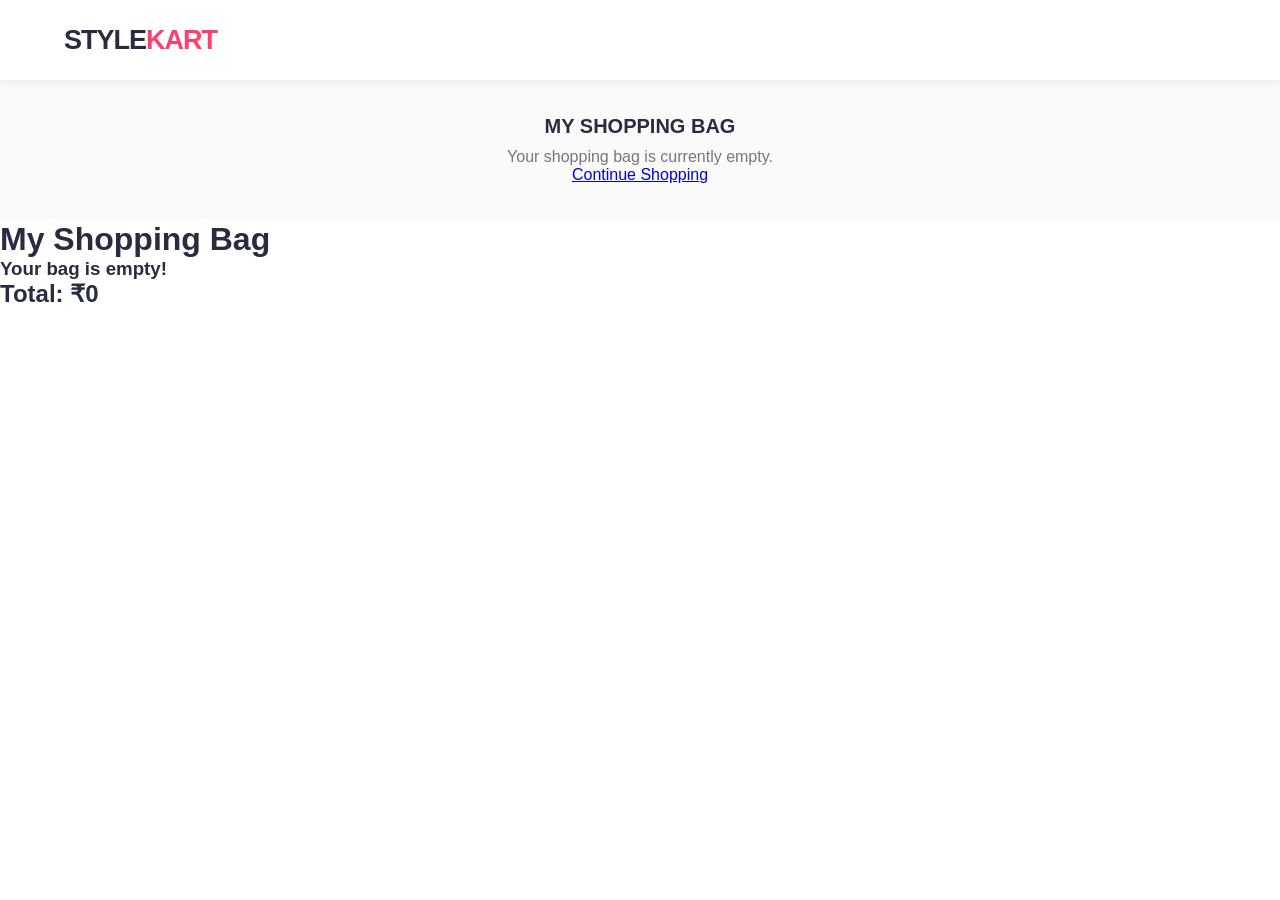
<file: bag.html>
<!-- bag.html -->
<!DOCTYPE html>
<html lang="en">
<head>
    <title>Shopping Bag | StyleKart</title>
    <link rel="stylesheet" href="style.css">
</head>
<body>
    <header class="navbar">
        <a href="index.html" class="logo">STYLE<span>KART</span></a>
    </header>
    <section class="extra-section">
        <h2>MY SHOPPING BAG</h2>
        <p>Your shopping bag is currently empty.</p>
        <a href="index.html#products">Continue Shopping</a>
    </section>
    <h1>My Shopping Bag</h1>

<div id="cart-items"></div>

<h2 id="total-price">Total: ₹0</h2>

<script>
    function displayCart() {
        const cart = JSON.parse(localStorage.getItem("stylekartCart")) || [];
        const container = document.getElementById("cart-items");
        let total = 0;

        container.innerHTML = "";

        if (cart.length === 0) {
            container.innerHTML = "<h3>Your bag is empty!</h3>";
        }

        cart.forEach((item, index) => {
            total += item.price * item.quantity;

            container.innerHTML += `
                <div>
                    <img src="${item.image}" width="100" alt="${item.name}">
                    <h3>${item.name}</h3>
                    <p>Price: ₹${item.price}</p>
                    <p>Quantity: ${item.quantity}</p>

                    <button onclick="removeProduct(${index})">
                        Remove
                    </button>
                </div>
                <hr>
            `;
        });

        document.getElementById("total-price").innerText =
            "Total: ₹" + total;
    }

    function removeProduct(index) {
        const cart = JSON.parse(localStorage.getItem("stylekartCart")) || [];

        cart.splice(index, 1);

        localStorage.setItem("stylekartCart", JSON.stringify(cart));
        displayCart();
    }

    displayCart();
</script>
</body>
</html>
</file>
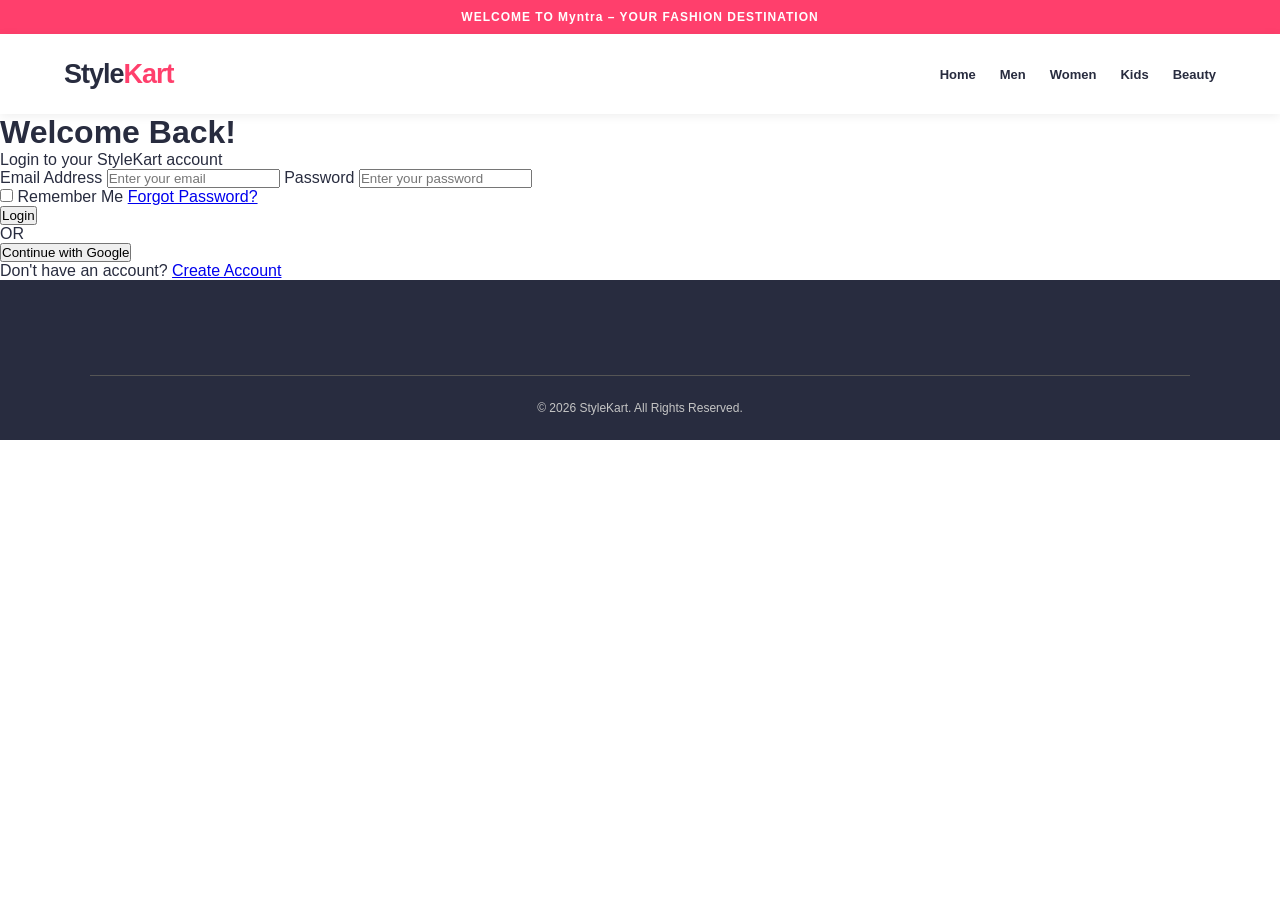
<file: profile.html>
<!DOCTYPE html>
<html lang="en">
<head>
    <meta charset="UTF-8">
    <meta name="viewport" content="width=device-width, initial-scale=1.0">
    <title>Login | StyleKart</title>
    <link rel="stylesheet" href="style.css">
</head>

<body>

    <div class="offer-bar">
        WELCOME TO Myntra – YOUR FASHION DESTINATION
    </div>

    <nav class="navbar">
        <a href="index.html" class="logo">Style<span>Kart</span></a>

        <div class="nav-links">
            <a href="index.html">Home</a>
            <a href="men.html">Men</a>
            <a href="women.html">Women</a>
            <a href="kids.html">Kids</a>
            <a href="beauty.html">Beauty</a>
        </div>
    </nav>

    <main class="login-container">

        <div class="login-box">

            <h1>Welcome Back!</h1>
            <p>Login to your StyleKart account</p>

            <form action="#" method="post">

                <label for="email">Email Address</label>
                <input
                    type="email"
                    id="email"
                    name="email"
                    placeholder="Enter your email"
                    required
                >

                <label for="password">Password</label>
                <input
                    type="password"
                    id="password"
                    name="password"
                    placeholder="Enter your password"
                    required
                >

                <div class="login-options">
                    <label>
                        <input type="checkbox" name="remember">
                        Remember Me
                    </label>

                    <a href="forgot-password.html">Forgot Password?</a>
                </div>

                <button type="submit" class="login-btn">
                    Login
                </button>

            </form>

            <div class="login-divider">
                <span>OR</span>
            </div>

            <button type="button" class="google-btn">
                Continue with Google
            </button>

            <p class="signup-text">
                Don't have an account?
                <a href="register.html">Create Account</a>
            </p>

        </div>

    </main>

    <footer>
        <div class="copyright">
            © 2026 StyleKart. All Rights Reserved.
        </div>
    </footer>

</body>
</html>
</file>
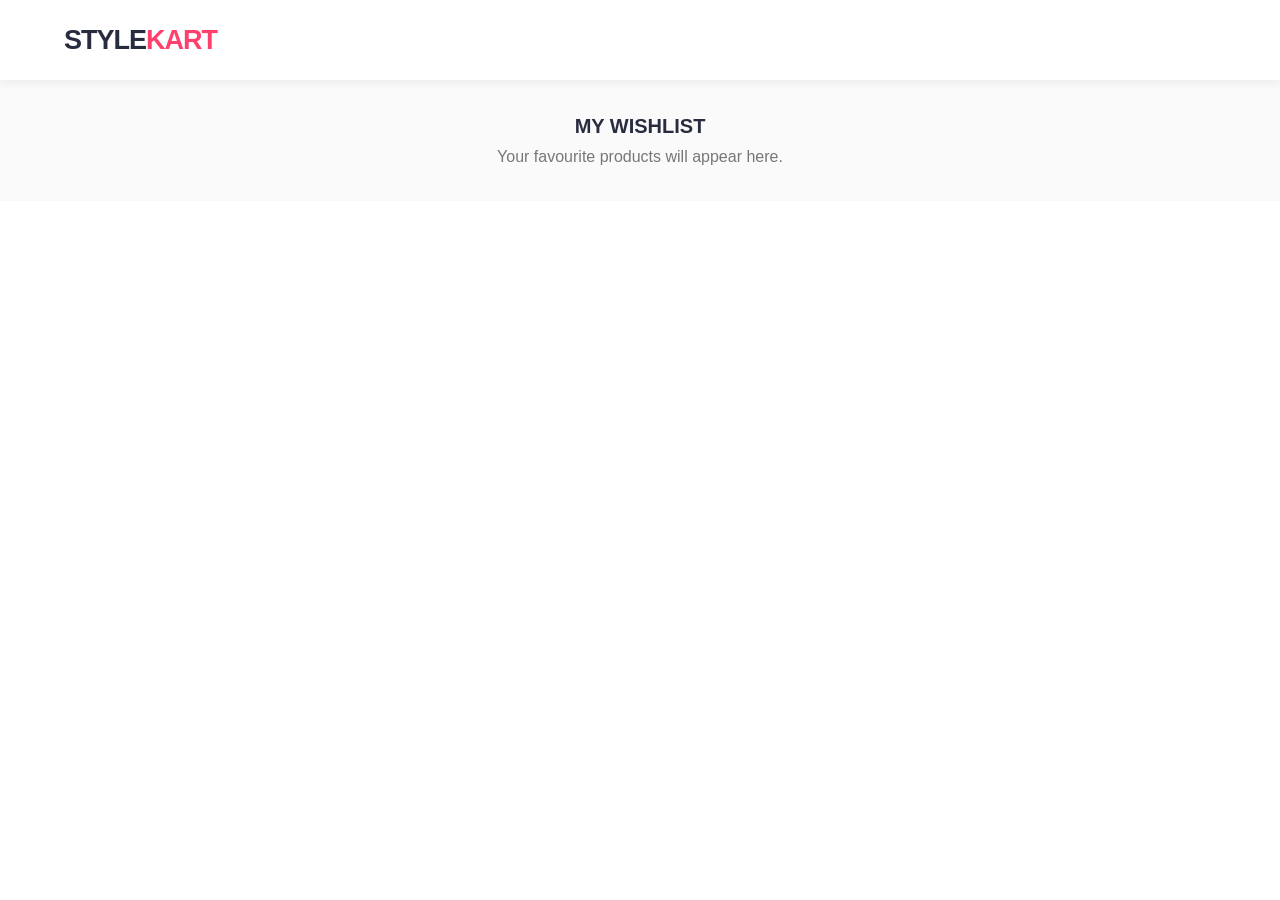
<file: wishlist.html>
<!-- wishlist.html -->
<!DOCTYPE html>
<html lang="en">
<head>
    <title>My Wishlist | StyleKart</title>
    <link rel="stylesheet" href="style.css">
</head>
<body>
    <header class="navbar">
        <a href="index.html" class="logo">STYLE<span>KART</span></a>
    </header>
    <section class="extra-section">
        <h2>MY WISHLIST</h2>
        <p>Your favourite products will appear here.</p>
    </section>
</body>
</html>
</file>
<file: style.css>
/* GENERAL SETTINGS */

* {
    margin: 0;
    padding: 0;
    box-sizing: border-box;
}

html {
    scroll-behavior: smooth;
}

body {
    font-family: 'Roboto', sans-serif;
    color: #282c3f;
    background: #ffffff;
}

/* OFFER BAR */

.offer-bar {
    background: #ff3f6c;
    color: white;
    text-align: center;
    padding: 10px;
    font-size: 12px;
    font-weight: 700;
    letter-spacing: 1px;
}

/* NAVIGATION */

.navbar {
    min-height: 80px;
    display: flex;
    align-items: center;
    justify-content: space-between;
    padding: 15px 5%;
    gap: 25px;
    background: white;
    box-shadow: 0 2px 10px rgba(0,0,0,0.07);
    position: sticky;
    top: 0;
    z-index: 100;
}

.logo {
    text-decoration: none;
    color: #282c3f;
    font-size: 27px;
    font-weight: 800;
    letter-spacing: -1px;
}

.logo span {
    color: #ff3f6c;
}

.nav-links {
    display: flex;
    gap: 24px;
}

.nav-links a {
    text-decoration: none;
    color: #282c3f;
    font-size: 13px;
    font-weight: 700;
    transition: 0.3s;
}

.nav-links a:hover {
    color: #ff3f6c;
}

.search-box {
    background: #f5f5f6;
    display: flex;
    align-items: center;
    padding: 12px;
    border-radius: 5px;
    flex: 1;
    max-width: 350px;
    gap: 10px;
}

.search-box span {
    font-size: 23px;
    color: #696e79;
}

.search-box input {
    background: transparent;
    border: none;
    outline: none;
    width: 100%;
    font-size: 12px;
}

.nav-icons {
    display: flex;
    gap: 20px;
}

.nav-icons a {
    text-decoration: none;
    color: #282c3f;
    display: flex;
    flex-direction: column;
    align-items: center;
    gap: 4px;
}

.nav-icons span {
    font-size: 23px;
}

.nav-icons small {
    font-size: 11px;
    font-weight: 600;
}

/* HERO SECTION */

.hero {
    min-height: 480px;
    background:
    linear-gradient(90deg, rgba(0,0,0,0.65), rgba(0,0,0,0.05)),
    url("https://images.unsplash.com/photo-1483985988355-763728e1935b?w=1600")
    center/cover no-repeat;

    display: flex;
    align-items: center;
    padding: 60px 8%;
    color: white;
}

.hero-content {
    max-width: 550px;
}

.hero-small {
    font-size: 14px;
    letter-spacing: 3px;
    margin-bottom: 20px;
}

.hero h1 {
    font-size: clamp(40px, 6vw, 65px);
    line-height: 1.1;
    font-weight: 800;
    margin-bottom: 20px;
}

.hero-content p {
    line-height: 1.7;
}

.shop-btn {
    display: inline-block;
    margin-top: 25px;
    background: #ff3f6c;
    color: white;
    text-decoration: none;
    padding: 15px 30px;
    font-weight: 700;
    border-radius: 4px;
    transition: 0.3s;
}

.shop-btn:hover {
    background: #d62954;
    transform: translateY(-3px);
}

/* COMMON SECTION */

.section {
    padding: 65px 6%;
}

.section h2 {
    font-size: 27px;
    letter-spacing: 1px;
    margin-bottom: 10px;
}

.subtitle {
    color: #777;
    margin-bottom: 35px;
}

/* CATEGORY SECTION */

.category-container {
    display: grid;
    grid-template-columns: repeat(4, 1fr);
    gap: 20px;
}

.category-card {
    height: 320px;
    position: relative;
    overflow: hidden;
    text-decoration: none;
    border-radius: 5px;
}

.category-card img {
    width: 100%;
    height: 100%;
    object-fit: cover;
    transition: 0.5s;
}

.category-card:hover img {
    transform: scale(1.08);
}

.category-card h3 {
    position: absolute;
    bottom: 20px;
    left: 20px;
    color: white;
    background: #ff3f6c;
    padding: 12px 25px;
    font-size: 17px;
}

/* SALE BANNER */

.sale-strip {
    text-align: center;
    background: #fff0f3;
    padding: 50px 20px;
    color: #282c3f;
}

.sale-strip p {
    letter-spacing: 4px;
    font-weight: 700;
    color: #ff3f6c;
}

.sale-strip h2 {
    font-size: 42px;
    margin: 15px 0;
}

.sale-strip span {
    color: #555;
}

/* PRODUCT GRID */

.product-container {
    display: grid;
    grid-template-columns: repeat(4, 1fr);
    gap: 25px;
}

.product-card {
    background: white;
    border: 1px solid #eeeeee;
    border-radius: 5px;
    overflow: hidden;
    transition: 0.3s;
}

.product-card:hover {
    transform: translateY(-7px);
    box-shadow: 0 10px 25px rgba(0,0,0,0.12);
}

.product-image {
    height: 290px;
    position: relative;
    overflow: hidden;
    background: #f5f5f5;
}

.product-image img {
    width: 100%;
    height: 100%;
    object-fit: cover;
    transition: 0.4s;
}

.product-card:hover .product-image img {
    transform: scale(1.05);
}

.discount {
    position: absolute;
    top: 12px;
    left: 10px;
    background: #ff3f6c;
    color: white;
    padding: 6px 10px;
    font-size: 11px;
    font-weight: 700;
}

.product-info {
    padding: 17px;
}

.product-info h3 {
    font-size: 16px;
    margin-bottom: 7px;
}

.product-info p {
    color: #777;
    font-size: 13px;
    margin-bottom: 12px;
}

.price {
    font-weight: 700;
    margin-bottom: 15px;
}

.price del {
    color: #999;
    font-size: 12px;
    font-weight: 400;
    margin-left: 5px;
}

.add-btn {
    width: 100%;
    padding: 12px;
    background: #ff3f6c;
    border: none;
    color: white;
    font-weight: 700;
    cursor: pointer;
    border-radius: 3px;
    transition: 0.3s;
}

.add-btn:hover {
    background: #d62954;
}

/* EXTRA SECTIONS */

.extra-section {
    text-align: center;
    padding: 35px 15px;
    background: #fafafa;
    margin-bottom: 2px;
}

.extra-section h2 {
    margin-bottom: 10px;
    font-size: 20px;
}

.extra-section p {
    color: #777;
}

/* FOOTER */

footer {
    background: #282c3f;
    color: white;
    padding: 55px 7% 20px;
}

.footer-container {
    display: grid;
    grid-template-columns: repeat(4, 1fr);
    gap: 30px;
}

.footer-container h3 {
    margin-bottom: 20px;
    font-size: 16px;
}

.footer-container p,
.footer-container a {
    display: block;
    color: #c5c5c5;
    text-decoration: none;
    font-size: 13px;
    margin-bottom: 12px;
}

.footer-container a:hover {
    color: #ff3f6c;
}

.copyright {
    border-top: 1px solid #555;
    text-align: center;
    margin-top: 40px;
    padding-top: 20px;
    color: #c5c5c5;
    font-size: 12px;
    line-height: 2;
}

/* RESPONSIVE DESIGN */

@media (max-width: 1000px) {

    .navbar {
        flex-wrap: wrap;
    }

    .nav-links {
        order: 3;
        width: 100%;
        justify-content: center;
    }

    .search-box {
        max-width: none;
    }

    .category-container,
    .product-container {
        grid-template-columns: repeat(2, 1fr);
    }
}

@media (max-width: 600px) {

    .navbar {
        padding: 15px;
        gap: 15px;
    }

    .logo {
        font-size: 22px;
    }

    .nav-links {
        gap: 12px;
        overflow-x: auto;
        justify-content: flex-start;
    }

    .nav-links a {
        font-size: 11px;
    }

    .search-box {
        order: 4;
        flex-basis: 100%;
    }

    .nav-icons {
        gap: 12px;
    }

    .nav-icons small {
        font-size: 9px;
    }

    .hero {
        min-height: 380px;
        padding: 35px 7%;
    }

    .hero h1 {
        font-size: 39px;
    }

    .section {
        padding: 40px 5%;
    }

    .section h2 {
        font-size: 21px;
    }

    .category-container,
    .product-container {
        grid-template-columns: repeat(2, minmax(0, 1fr));
        gap: 12px;
    }

    .category-card {
        height: 220px;
    }

    .product-image {
        height: 190px;
    }

    .product-info {
        padding: 10px;
    }

    .sale-strip h2 {
        font-size: 30px;
    }

    .footer-container {
        grid-template-columns: repeat(2, 1fr);
    }
}
</file>
